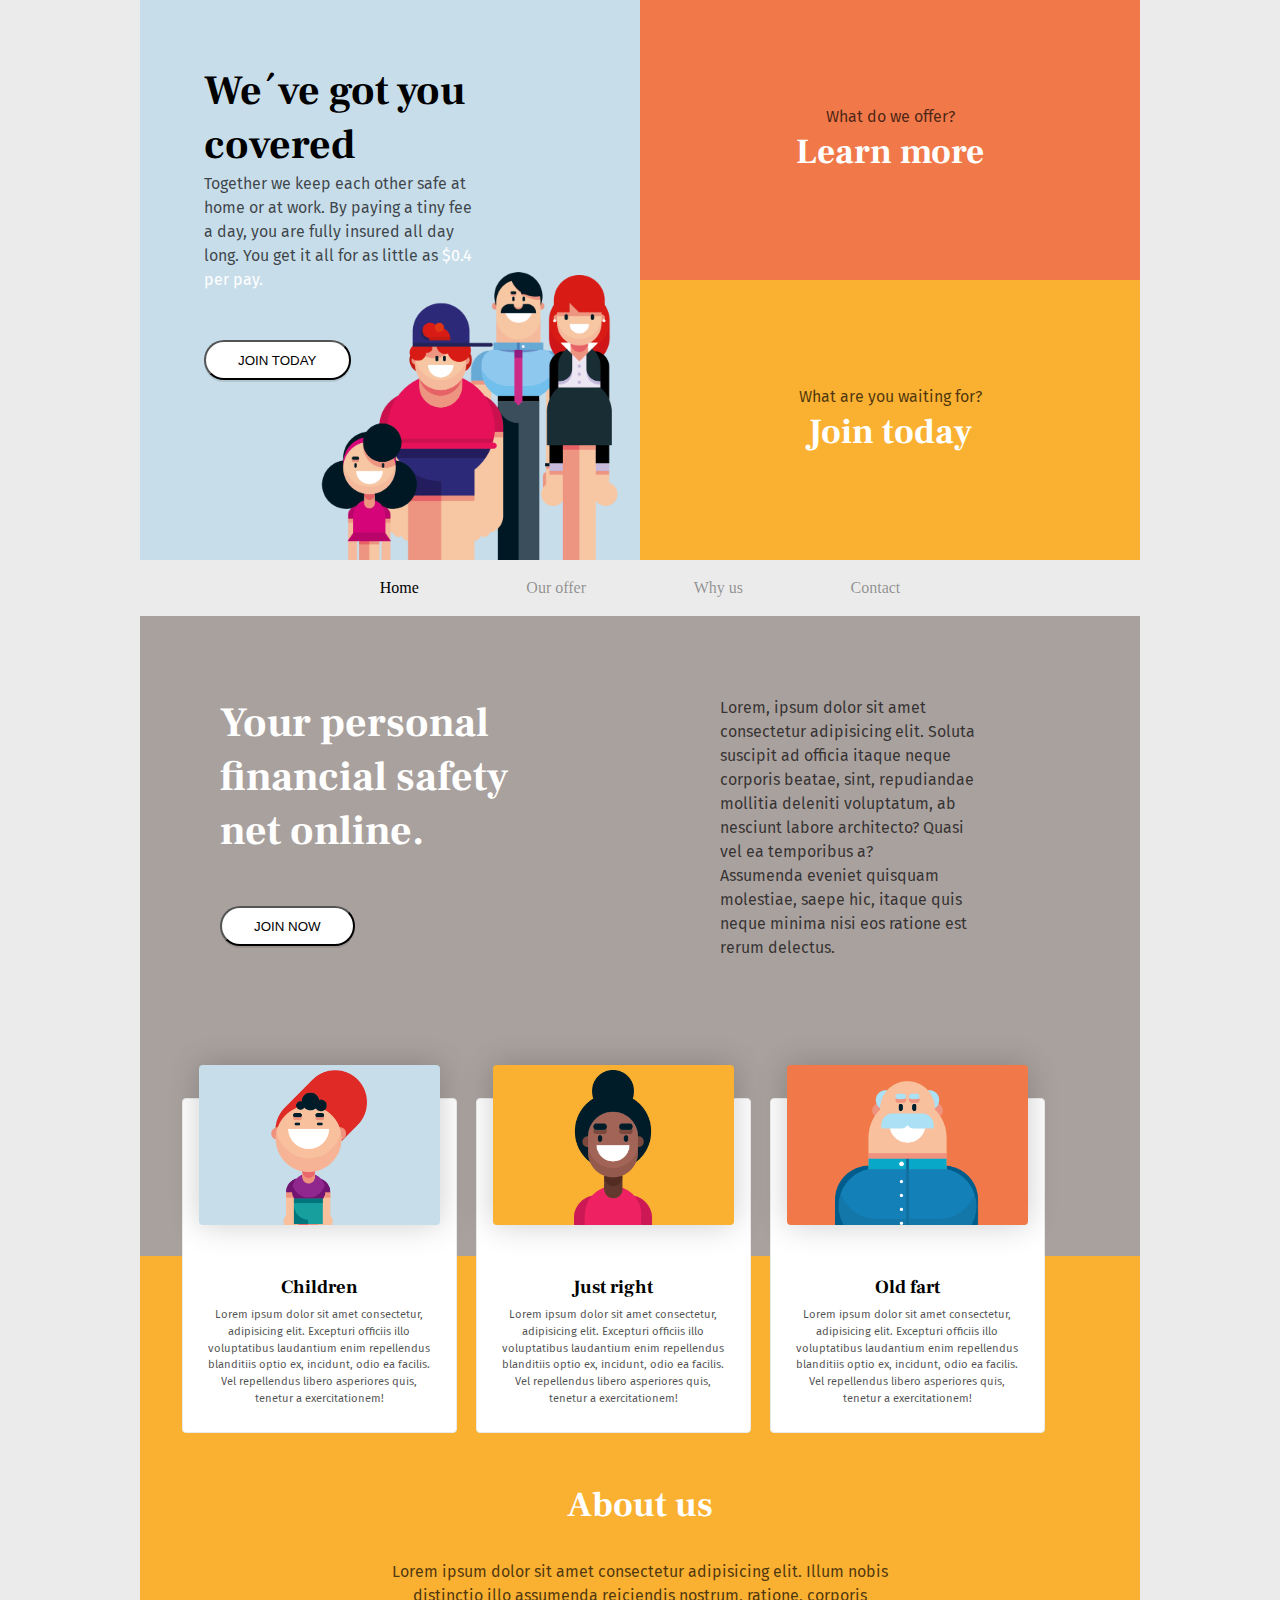
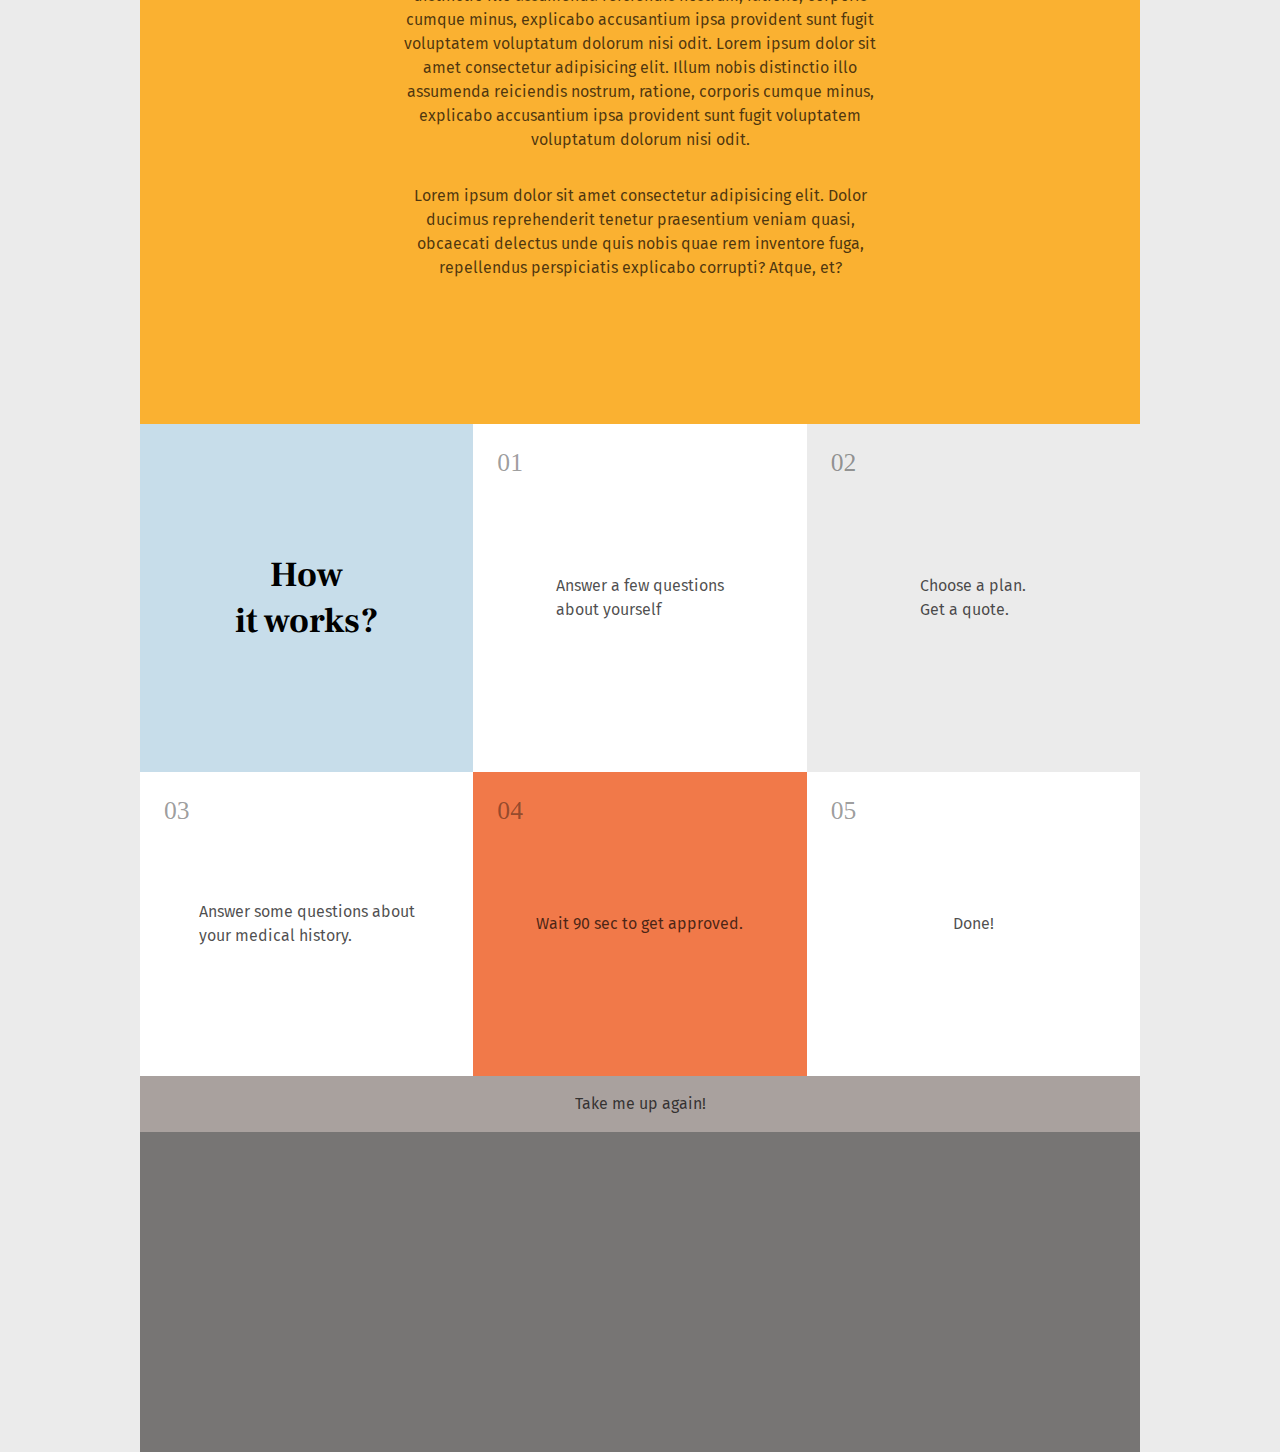
<file: index.html>
<!DOCTYPE html>
<html lang="en">
<head>
    <meta charset="UTF-8">
    <meta name="viewport" content="width=device-width, initial-scale=1.0">
    <meta http-equiv="X-UA-Compatible" content="ie=edge">
    <!-- <link href="https://fonts.googleapis.com/css?family=Fira+Sans|Frank+Ruhl+Libre&display=swap" rel="stylesheet"> -->
    <link rel="stylesheet" href="css/mn-style.css">
    <title>Insurance</title>
</head>
<body>
    <div class="wrapper">
        <section class="welcome">
            <h1>We´ve got you covered</h1>
            <p>Together we keep each other safe at home or at work. 
                By paying a tiny fee a day, you are fully insured  all day long. 
                You get it all for as little as <span>$0.4 per pay.</span>
            </p>
            <button class="join-button">Join today</button>
        </section>
        <article class="learn">
            <p>What do we offer?</p>
            <h2>Learn more</h2>
        </article>
        <article class="join">
            <p>What are you waiting for?</p>
            <h2>Join today</h2>
        </article>
        <nav class="menu">
            <a href="#" class="menu__item active">Home</a>
            <a href="#" class="menu__item">Our offer</a>
            <a href="#" class="menu__item">Why us</a>
            <a href="contact.html" class="menu__item">Contact</a>
        </nav>
        <section class="info">
            <section class="info__join">
                <h1>Your personal financial safety net online.</h1>
                <button class="join-button">Join now</button>
            </section>
            <article class="info__text">
                <p>Lorem, ipsum dolor sit amet consectetur adipisicing elit. 
                    Soluta suscipit ad officia itaque neque corporis beatae, sint, 
                    repudiandae mollitia deleniti voluptatum, 
                    ab nesciunt labore architecto? Quasi vel ea temporibus a?
                </p>
                <p>Assumenda eveniet quisquam molestiae, saepe hic, 
                    itaque quis neque minima nisi eos ratione est rerum delectus.
                </p>
            </article>
        </section  >
        <section class="cards">
            <section class="card">
                <div class="children"></div>
                <h3>Children</h3>
                <p>Lorem ipsum dolor sit amet consectetur, adipisicing elit. 
                    Excepturi officiis illo voluptatibus laudantium enim repellendus 
                    blanditiis optio ex, incidunt, odio ea facilis. 
                    Vel repellendus libero asperiores quis, tenetur a exercitationem!
                </p>
            </section>
            <section class="card">
                <div class="just-right"></div>
                <h3>Just right</h3>
                <p>Lorem ipsum dolor sit amet consectetur, adipisicing elit. 
                    Excepturi officiis illo voluptatibus laudantium enim repellendus 
                    blanditiis optio ex, incidunt, odio ea facilis. 
                    Vel repellendus libero asperiores quis, tenetur a exercitationem!
                </p>
            </section>
            <section class="card">
                <div class="old-fart"></div>
                <h3>Old fart</h3>
                <p>Lorem ipsum dolor sit amet consectetur, adipisicing elit. 
                    Excepturi officiis illo voluptatibus laudantium enim repellendus 
                    blanditiis optio ex, incidunt, odio ea facilis. 
                    Vel repellendus libero asperiores quis, tenetur a exercitationem!
                </p>
            </section>
        </section>
        <section class="about">
            <h2>About us</h2>
            <p>Lorem ipsum dolor sit amet consectetur adipisicing elit. 
                Illum nobis distinctio illo assumenda reiciendis nostrum, ratione, 
                corporis cumque minus, explicabo accusantium ipsa provident 
                sunt fugit voluptatem voluptatum dolorum nisi odit.
                Lorem ipsum dolor sit amet consectetur adipisicing elit. 
                Illum nobis distinctio illo assumenda reiciendis nostrum, ratione, 
                corporis cumque minus, explicabo accusantium ipsa provident 
                sunt fugit voluptatem voluptatum dolorum nisi odit.
            </p>
            <p>Lorem ipsum dolor sit amet consectetur adipisicing elit. 
                Dolor ducimus reprehenderit tenetur praesentium veniam quasi, 
                obcaecati delectus unde quis nobis quae rem inventore fuga, 
                repellendus perspiciatis explicabo corrupti? Atque, et?
            </p>
        </section>
        <section class="how">
            <article class="box">
                <h2>How<br> it works?</h2>
            </article>
            <article class="box">
                <aside>01</aside>
                <p>Answer a few questions<br> about yourself</p>
            </article>
            <article class="box">
                <aside>02</aside>
                <p>Choose a plan. 
                    <br>
                    Get a quote.</p>
            </article>
            <article class="box">
                <aside>03</aside>
                <p>Answer some questions about <br> your medical history.</p>
            </article>
            <article class="box">
                <aside>04</aside>
                <p>Wait 90 sec to get approved.</p>
            </article>
            <article class="box">
                <aside>05</aside>
                <p>Done!</p>
            </article>
        </section>
        <section class="up">
            <p>Take me up again!</p>
        </section>
        <footer class="footer"></footer>
    </div>
</body>
</html>
</file>
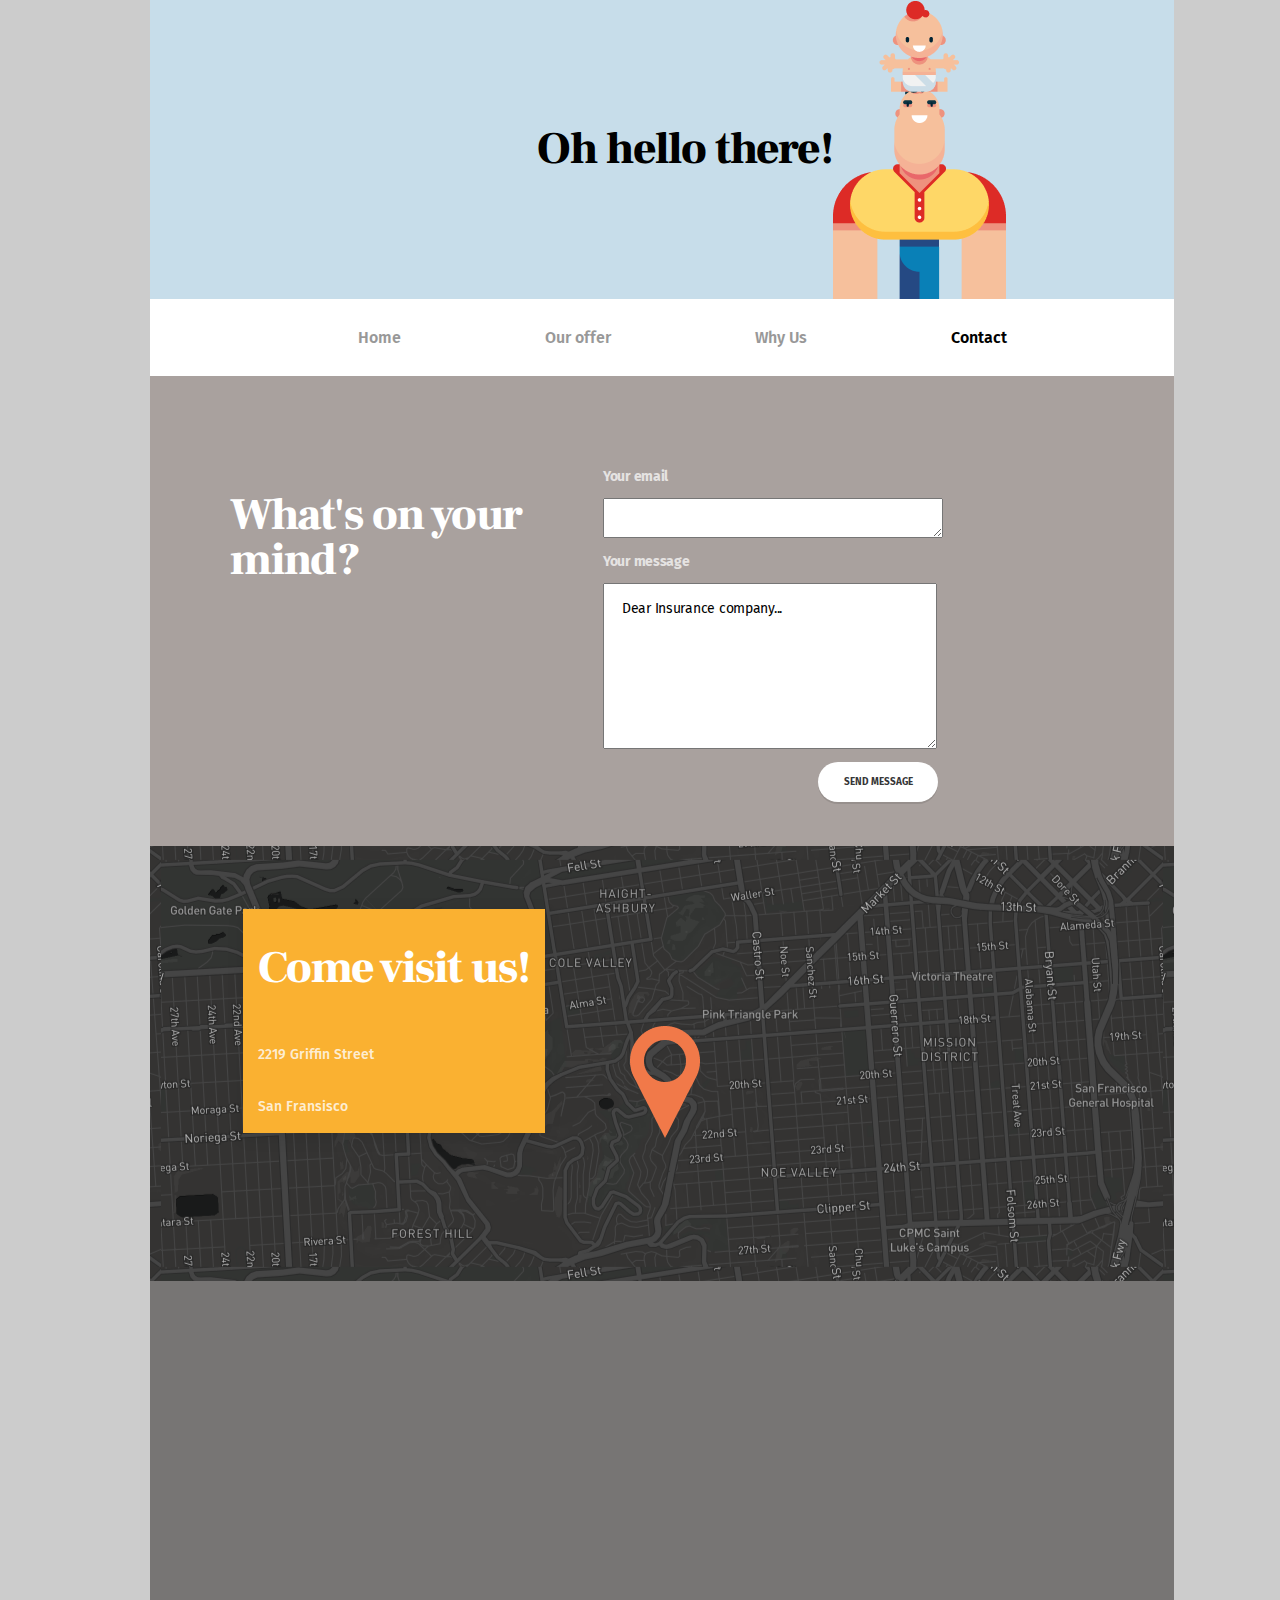
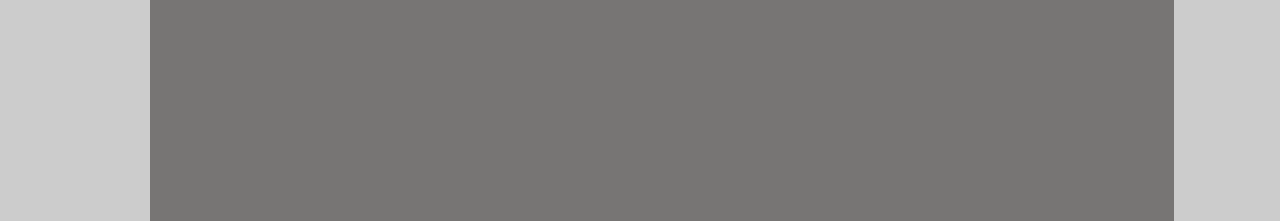
<file: contact.html>
<!DOCTYPE html>
<html lang="en">
<head>
    <meta charset="UTF-8">
    <meta name="viewport" content="width=device-width, initial-scale=1.0">
    <meta http-equiv="X-UA-Compatible" content="ie=edge">
    <link rel="stylesheet" href="css/contact.css">
    <title>Contact</title>
</head>
<body>
    <div class="wrapper">
         <!-- Top Container -->    
    <section class="top-container">
        <header class="top-header">
            <h1 class="h1">Oh hello there!</h1>
            
                <img class="header-img" src="img/man-and-child.png" alt="">
            
        </header>
    </section>

    </div>
    <!-- navigation -->
    <nav class="main-nav">
        <ul>
            <li><a href="index.html">Home</a></li>
            <li><a href="index.html#section3">Our offer</a></li>
            <li><a href="index.html#section3a">Why Us</a></li>
            <li class="active"><a href="#">Contact</a></li>
        </ul>
    </nav>
    
    <!-- Contact us -->

    <section class="contact">
        <div class="box-left"><h2>What's on your mind?</h2></div>
        <div class="box-right-1">
            <p>Your email</p>
            <textarea class="box-1"> </textarea>
        </div>
        <div class="box-right-2">
            <p>Your message</p>   
            <textarea class="box-2">Dear Insurance company...</textarea>
            <button class="btn"> send message </button>
        </div>

    </section>

    <section class="map">
        <img class src="img/needle.png" alt="">
            <div class="map-grid">
            <article>
            <h2>Come visit us!</h2>
            <p>2219 Griffin Street</p>
            <p>San Fransisco</p>
            </article>
            </div>
    </section>

    <footer></footer>
    <!-- wrapper ends -->
</body>
</html>
</file>
<file: css/mn-style.css>
/* 
=============================
    import-, Google-fonts : 
=============================
*/
@import url('https://fonts.googleapis.com/css?family=Fira+Sans:500|Frank+Ruhl+Libre:900&display=swap');
@import url('https://fonts.googleapis.com/css?family=Fira+Sans:400,700,800,900&display=swap');
@import url('https://fonts.googleapis.com/css?family=Frank+Ruhl+Libre:300,400,500,700,900&display=swap');
@import url('https://fonts.googleapis.com/css?family=Frank+Ruhl+Libre:500,700,900&display=swap&subset=latin-ext');

* {
    box-sizing: border-box;
}

body {
    margin: 0;
    background: #EBEBEB;
}

.wrapper {
    max-width: 1000px;
    background: #EBEBEB;
    margin: 0 auto;
    display: grid;
    grid-template-columns: repeat(6, 1fr);
    grid-auto-rows: auto;
    grid-template-areas: "welcome welcome welcome learn learn learn"
                         "welcome welcome welcome join join join"
                         ". navigation navigation navigation navigation ."
                         "info info info info info info"
                         "cards cards cards cards cards cards"
                         "about about about about about about"
                         "how how how how how how"
                         "up up up up up up"
                         "footer footer footer footer footer footer";
}

h1, h2, h3 {
    font-family: 'Frank Ruhl Libre', serif;
}

h1 {
    font-size: 2.6rem;
    margin: 0;
    color: #fff;
}

h2 {
    font-size: 2.2rem;
    margin: 0;
    color: #fff;
}
  
p {
    font-family: 'Fira Sans', sans-serif;
    color: rgba(0, 0, 0, 0.7);
    margin: 0;
    line-height: 1.5;
}

.join-button {
    background: #fff;
    text-transform: uppercase;
    padding: 0 2rem;
    height: 2.5rem;
    border-radius: 999rem;
    box-shadow: 0 2px 0 rgba(0,0,0,.1);
}
  

.welcome {
    height: 35rem;
    grid-area: welcome;
    background: #C7DDEA url("../img/family.png") no-repeat;
    background-position: 90% bottom;
    background-size: 60%;
    padding: 4rem;
}

.welcome h1 {
    max-width: 280px;
    color: #000000;
}

.welcome p {
    max-width: 280px;
    margin-bottom: 3rem;
}

.welcome span {
    color: #fff;
}

.learn {
    grid-area: learn;
    display: flex;
    flex-direction: column;
    justify-content: center;
    align-items: center;
    background: #F17949;
    min-height: 15rem;
}

.join {
    grid-area: join;
    display: flex;
    flex-direction: column;
    justify-content: center;
    align-items: center;
    background: #FAB131;
    min-height: 15rem;
}

.menu {
    grid-area: navigation;
    display: flex;
    justify-content: space-around;
    padding: 1.2rem;
    background: #EBEBEB;
}

.menu__item {
    text-decoration: none;
    color: rgba(0, 0, 0, 0.4);
}

.active {
    color: #000000;
}

.info {
    grid-area: info;
    background: #A9A19E;
    display: flex;
    height: 40rem;
}

.info__join {
    max-width: 500px;
    padding: 5rem;
}

.info__join h1 {
     margin-bottom: 3rem;
}

.info__text {
    max-width: 420px;
    padding: 5rem;
}

.cards {
    grid-area: cards;
    background: #FAB131;
    display: flex;
    padding: 2rem 2rem 0rem 2rem;
    margin-bottom: -10rem;
    flex-wrap: wrap;
}

.card {
    background: #ffffff;
    display: flex;
    flex-direction: column;
    border: 1px solid #EBEBEB;
    border-radius: 4px;
    align-items: center;
    padding: 1rem;
    margin: .6rem;
    transform: translateY(-200px);
    width: 275px;
}

.card .children, .card .just-right, .card .old-fart {
    width: 100%;
    height: 10rem;
    transform: translateY(-50px);
    box-shadow: 0 0 2rem rgba(0, 0 ,0 , 0.2);
    border-radius: 4px;
}

.card .children {
    background: #C7DDEA url(../img/child.png) no-repeat;
    background-position: center -30%;
    background-size: 40%;
}

.card .just-right {
    background: #FAB131 url(../img/adult.png) no-repeat;
    background-position: center -2%;
    background-size: 40%;
}

.card .old-fart {
    background: #F17949 url(../img/old.png) no-repeat;
    background-position: center -7%;
    background-size: 60%;
}

.card h3 {
    margin: 0;
}

.card p {
    font-size: 0.7rem;
    text-align: center;
    color: rgba(0, 0, 0, 0.7);
    padding: 0.5rem;
}

.about {
    grid-area: about;
    display: flex;
    flex-direction: column;
    align-items: center;
    text-align: center;
    padding-bottom: 8rem;
    background: #FAB131;
}

.about h2, .about p {
    max-width: 500px;
}

.about h2 {
    margin-bottom: 1rem;
}

.about p {
    margin: 1rem;
}

.how {
    grid-area: how;
    display: grid;
    grid-template-columns: repeat(auto-fit, minmax(300px, 1fr));
    grid-auto-rows: auto;
}

.how .box {
    width: 100%;
    height: 100%;
    display: flex;
    justify-content: center;
    align-items: center;
    background: #fff;
    margin-bottom: 16rem;
    position: relative;
}

.box:nth-child(1) {
    background: #C7DDEA;
}

.box:nth-child(3) {
    background: #EBEBEB;
}

.box:nth-child(5) {
    background: #F17949;
}

.box aside {
    position: absolute;
    top: 0;
    left: 0;
    margin: 1.5rem;
    font-size: 1.6rem;
    color: rgba(0, 0, 0, 0.4);
}

.box h2 {
    color: #000000;
    text-align: center;
}

.up {
    grid-area: up;
    background: #A9A19E;
    height: 100%;
    margin-bottom: 2rem;
    display: flex;
    justify-content: center;
    align-items: center;
}

.footer {
    grid-area: footer;
    height: 20rem;
    background: #777574;
}

@media only screen and (max-width: 700px) {
    .wrapper {
        grid-template-columns: 100%;
        grid-template-areas: "welcome"
                            "learn"
                            "join"
                            "navigation"
                            "info"
                            "cards"
                            "about"
                            "how"
                            "up"
                            "footer";
    }

    .info__text {
        display: none;
    }

    .card {
        margin: 2rem 1rem;
    }
}
</file>
<file: css/contact.css>
/* 
=============================
    import-, Google-fonts : 
=============================
*/
@import url('https://fonts.googleapis.com/css?family=Fira+Sans:500|Frank+Ruhl+Libre:900&display=swap');
@import url('https://fonts.googleapis.com/css?family=Fira+Sans:400,700,800,900&display=swap');
@import url('https://fonts.googleapis.com/css?family=Frank+Ruhl+Libre:300,400,500,700,900&display=swap');
@import url('https://fonts.googleapis.com/css?family=Frank+Ruhl+Libre:500,700,900&display=swap&subset=latin-ext');


 *{
    box-sizing: border-box;
}


body {
    display: grid;
    width: 900px;
    background: #ccc;
    margin: 0px 150px;
    line-height: 1;
    width: 80%;
}


.top-container > h1 {
font-family: Frank Ruhl Libre;
font-style: normal;
font-weight: 900;
font-size: 45px;
line-height: 100%;

/* or 45px */
letter-spacing: -0.02em;

color: #000000;
}
header{
    display: flex;
    background: #C7DDEA;
    justify-content: center;
    align-self: center;
}

.btn {
    /* background: #FFFFFF;
    box-shadow: 0px 2px 0px rgba(0, 0, 0, 0.1);
    border-radius: 100px;
    color: rgba(0, 0, 0, 0.8);
    padding: 0.6rem 1.3rem;
    text-decoration: none;
    border: 0;
    font-family: Fira Sans;
    font-style: normal;
    font-weight: bold;
    font-size: 10px;
    text-transform: uppercase;
    line-height: 12px;
    display: flex;
    align-items: center;
    text-align: center; */

    width: 12em;
    height: 4em;
    left: 9.3em;
    top: 24em;
    font-family: Fira Sans;
    font-style: normal;
    text-transform: uppercase;
    font-weight: bold;
    cursor:pointer;
    color: rgba(0, 0, 0, 0.8);
    background: #FFFFFF;
    box-shadow: 0px 2px 0px rgba(0, 0, 0, 0.1);
    border-radius: 100px;
    border: none;
    font-size: 10px;
    line-height: 12px;
}

img{
    max-width: 100%;
}

.wrapper {
    display: grid;
}

.main-nav {
    background: #FFFFFF;
}
.main-nav ul{
    display: flex;
    list-style: none;
    grid-template-columns: repeat(4, 1fr);
    text-align: center;
    height: 5vh;
    flex-direction: row; 
    justify-content:center;
    align-items: center;
   
}

.main-nav li {
    display: inline-block;
    padding: 0 4.5rem;
    
}

.main-nav > ul > .active a{
    color:black;
    opacity: 1;
}

.main-nav a{
    transition:all 0.3s ease 0s;
    text-decoration: none;
    color:black;
    font-family: Fira Sans;
    font-style: normal;
    font-weight: 600;
    font-size: 1.0em;
    line-height: 100%;
    opacity: 0.4;
}

.main-nav li a:hover{
    color:black;
    opacity: 1;
}

/* .main-nav a:hover {
    background: #333;
    color: #ddd;
} */

/* .top-header{
    width: 1002px   ;
}
*/
.top-header {
    display: grid;
    grid-template-columns: 2fr 1fr;
}


.wrapper > .top-container > .top-header > h1{
    display: flex;
    justify-content: flex-end;
    align-items: center;
    font-family: Frank Ruhl Libre;
font-style: normal;
font-weight: 900;
font-size: 45px;
line-height: 100%;

/* or 45px */
letter-spacing: -0.02em;

color: #000000;
}

.wrapper > .top-container > .top-header > .header-img{
display: flex;
justify-content: flex-end;
}

.contact{
    padding: 80px;
    background: #A9A19E;
    display: grid;
    grid-template-areas: 
    'box-left box-right-1'
    'box-left box-right-2';
    
}

.box-left {
    width: 340px;
    grid-area: box-left;
}

.box-right-1 {
    grid-area: box-right-1;
}

.box-right-2 {
    grid-area: box-right-2;
}

.box-right-1 > textarea{
    width: 340px;
    height: 40px;
}

.box-right-2 > textarea{
    width: 334px;
    height: 166px;
}

.contact > .box-left > h2{
    font-family: Frank Ruhl Libre;
    font-style: normal;
    font-weight: 900;
    font-size: 45px;
    line-height: 100%;

    /* or 45px */
    letter-spacing: -0.02em;

    color: #FFFFFF;
}
.contact > .box-right-1 > p{
font-family: Fira Sans;
font-style: normal;
font-weight: bold;
font-size: 14px;
line-height: 100%;

/* or 14px */
display: flex;
align-items: center;
letter-spacing: -0.02em;

color: #FFFFFF;

opacity: 0.7;
}

.contact > .box-right-2 > p{
    font-family: Fira Sans;
    font-style: normal;
    font-weight: bold;
    font-size: 14px;
    line-height: 100%;
    
    /* or 14px */
    display: flex;
    align-items: center;
    letter-spacing: -0.02em;
    
    color: #FFFFFF;
    
    opacity: 0.7;
    }

textarea {
    padding: 18px;
    font-family: Fira Sans;
    font-style: normal;
    font-weight: normal;
    font-size: 14px;
    line-height: 100%;
    
    /* or 14px */
    letter-spacing: -0.02em;
    
    color: #000000;
}

.contact > .box-right-2 > .btn{
position: relative;
left: -25%;
top: 16%;
}

.map {
    background: url(/img/map-contact.png);
    min-height: 410px;
    width: 100%;
    background-position: center;
    padding: 3rem;
}


.map > img {
    
position: relative;
left: 46.5%;
right: 10%;
top: 39%;
bottom: 55%;
}

.map-grid > article {
    transform: translate(45px, -100px);
    background: #FAB131;
    box-shadow: 0px 4px 16px rgba(0, 0, 0, 0.1);
    
    display:inline-flex;
    text-align: start;
    flex-flow: column wrap;
    padding-top: 0px;
    padding-right: 15px;
    padding-bottom: 0px;
    padding-left: 15px;
}


.map > .map-grid > article h2{
    font-family: Frank Ruhl Libre;
    font-style: normal;
    font-weight: 900;
    font-size: 45px;

    /* identical to box height, or 45px */
    letter-spacing: -0.02em;

    color: #FFFFFF;
}

.map-grid > article p{
 font-family: Fira Sans;
font-style: normal;
font-weight: 500;
font-size: 14px;
line-height: 24px;

/* or 171% */

color: rgba(255, 255, 255, 0.8);
}



footer {
    background: #777574;
    height: 60vh;
}
</file>
